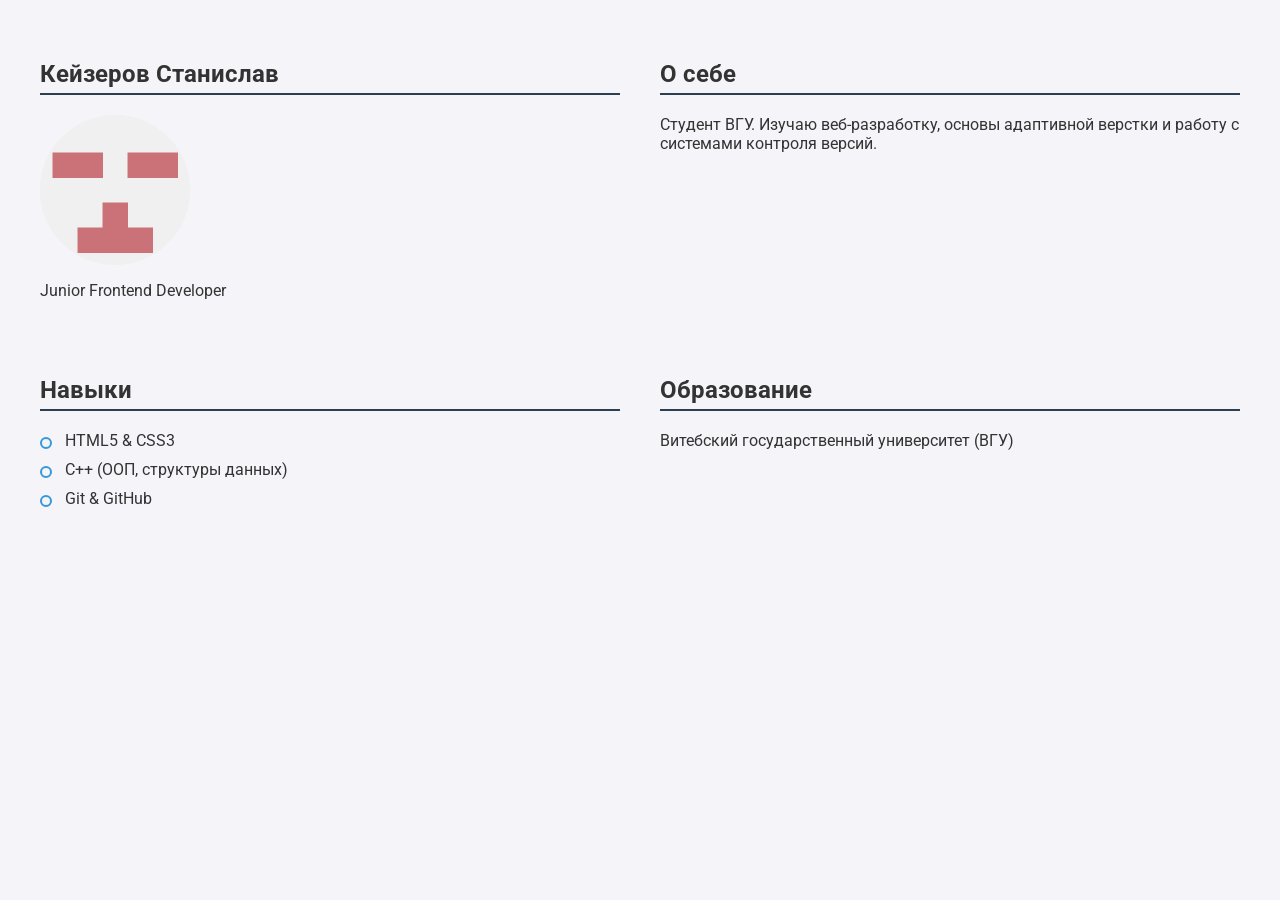
<file: index.html>
<!DOCTYPE html>
<html lang="ru">
<head>
  <meta charset="UTF-8">
  <meta name="viewport" content="width=device-width, initial-scale=1.0">
  <title>CV</title>
  <link rel="stylesheet" href="style.css">
  <link rel="preconnect" href="https://fonts.googleapis.com">
  <link rel="preconnect" href="https://fonts.gstatic.com" crossorigin>
  <link href="https://fonts.googleapis.com/css2?family=Roboto:wght@300;400;700&display=swap" rel="stylesheet">
</head>
<body>

  <main class="main-container container">
    <section class="section" id="profile">
      <h1 class="section-title">Кейзеров Станислав</h1>
      <img src="./assets/img/avatar.png" alt="avatar" class="avatar">
      <p>Junior Frontend Developer</p>
    </section>

    <section class="section" id="summary">
      <h2 class="section-title">О себе</h2>
      <p>Студент ВГУ. Изучаю веб-разработку, основы адаптивной верстки и работу с системами контроля версий.</p>
    </section>

    <section class="section" id="skills">
      <h2 class="section-title">Навыки</h2>
      <ul class="skills-list">
        <li class="section-item">HTML5 & CSS3</li>
        <li class="section-item">C++ (ООП, структуры данных)</li>
        <li class="section-item">Git & GitHub</li>
      </ul>
    </section>

    <section class="section" id="education">
      <h2 class="section-title">Образование</h2>
      <p>Витебский государственный университет (ВГУ)</p>
    </section>
  </main>
</body>
</html>
</file>
<file: style.css>
/* ������ᠫ�� ᥫ���� */
* {
  box-sizing: border-box;
}

html {
  scroll-behavior: smooth;
}

/* �ਦ����� footer � ���� */
body {
  margin: 0;
  padding: 0;
  min-height: 100vh;
  font-family: 'Roboto', sans-serif;
  display: flex;
  flex-direction: column;
  justify-content: space-between;
  background-color: #f4f4f9;
  color: #333;
}

/* ���⥩��� */
.container {
  max-width: 1440px;
  width: 100%;
  margin: 0 auto;
  padding: 0 20px;
}

/* ����� � �������� */
.header {
  background-color: #2c3e50;
  position: sticky;
  top: 0;
  z-index: 1000;
}

.nav {
  display: flex;
  justify-content: flex-end;
  align-items: center;
  height: 60px;
}

.nav-list {
  display: flex;
  list-style: none;
  margin: 0;
  padding: 0;
}

.nav-link {
  color: #fff;
  text-decoration: none;
  padding: 0 20px;
  line-height: 60px;
  display: block;
  transition: background 0.3s;
}

.nav-link:hover {
  background-color: #34495e;
}

/* ��⪠ ��� ᥪ権 (���⮯ - 2 �������) */
.main-container {
  display: flex;
  flex-wrap: wrap;
  padding-top: 20px;
  padding-bottom: 20px;
}

.section {
  width: 50%;
  padding: 20px;
}

.section-title {
  border-bottom: 2px solid #2c3e50;
  padding-bottom: 5px;
}

.avatar {
  max-width: 150px;
  border-radius: 50%;
  display: block;
  margin-bottom: 15px;
}

/* �ᥢ���������� ��� ���⮬��� ��થ஢ */
.skills-list {
  list-style: none;
  padding: 0;
}

.section-item {
  position: relative;
  padding-left: 25px;
  margin-bottom: 10px;
}

.section-item::before {
  content: "";
  position: absolute;
  top: 6px;
  left: 0;
  width: 8px;
  height: 8px;
  border: 2px solid #3498db;
  border-radius: 50%;
}

/* ������ */
.footer {
  background-color: #2c3e50;
  color: #fff;
  text-align: center;
  padding: 15px 0;
}

/* �����ࣥ� ���� �� ���⮯� */
.menu-toggle {
  display: none;
  cursor: pointer;
}

.menu-toggle .bar {
  display: block;
  width: 25px;
  height: 3px;
  margin: 5px auto;
  transition: all 0.3s ease-in-out;
  background-color: #fff;
}

/* ������������ */

/* ������ (768px) */
@media (max-width: 768px) {
  .section {
    width: 100%; /* ���樨 ����� � ���� ������� */
  }
}

/* ������� (320px) */
@media (max-width: 480px) { /* ����뢠�� �������� �� 320px */
  .menu-toggle {
    display: block; /* �����뢠�� �����ࣥ� */
  }

  .nav-list {
    position: absolute;
    top: 60px;
    left: -100%;
    flex-direction: column;
    background-color: #2c3e50;
    width: 100%;
    text-align: center;
    transition: 0.3s;
  }

  .nav-list.active {
    left: 0; /* �륧���饥 ���� */
  }

  .nav-link {
    padding: 20px 0;
    line-height: normal;
  }
}
</file>
